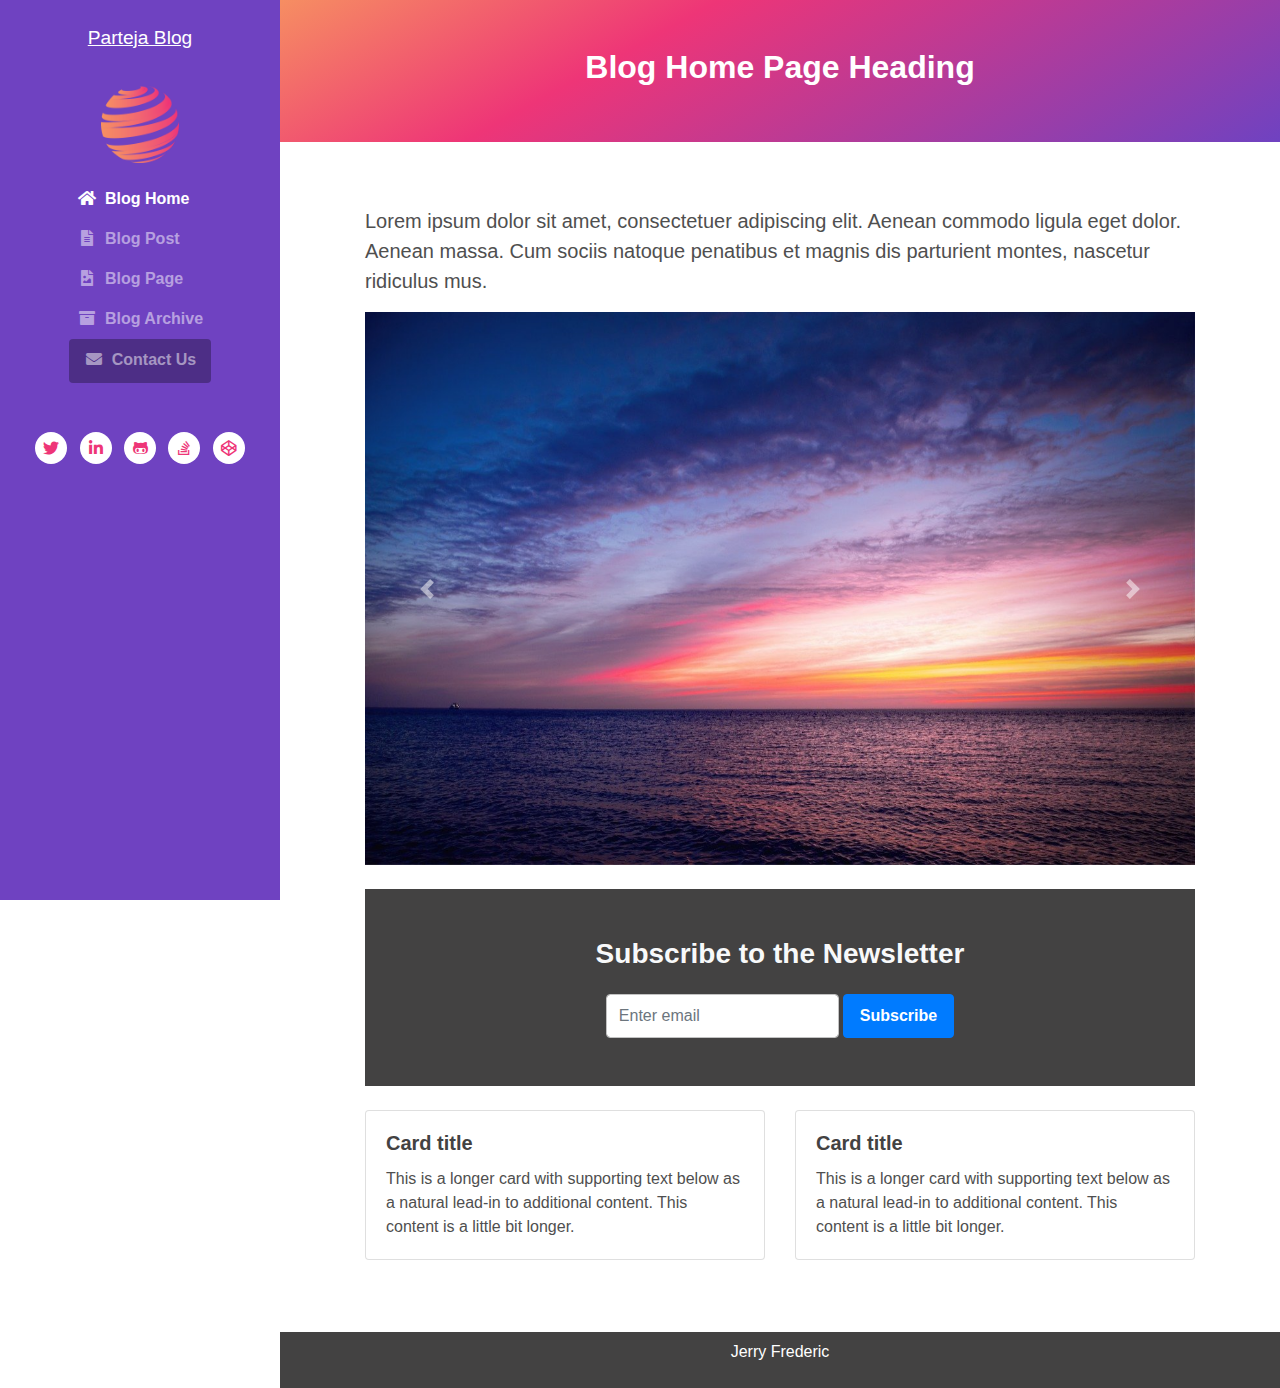
<file: Local Sites/demoparteja/app/public/wp-content/themes/partejacustomtheme/theme-template/index.html>
<!DOCTYPE html>
<html lang="en"> 
<head>
    <title>Blog Site Template</title>
    <!-- Meta -->
    <meta charset="utf-8">
    <meta http-equiv="X-UA-Compatible" content="IE=edge">
    <meta name="viewport" content="width=device-width, initial-scale=1.0">
    <meta name="description" content="Blog Site Template">
    <meta name="author" content="https://jfpl.fr">    
    <link rel="shortcut icon" href="images/logo.png"> 
    
    <!-- FontAwesome CSS-->
	<link rel="stylesheet" href="https://cdnjs.cloudflare.com/ajax/libs/font-awesome/5.13.0/css/all.min.css">
	<!-- Bootstrap CSS-->
	<link rel="stylesheet" href="https://stackpath.bootstrapcdn.com/bootstrap/4.4.1/css/bootstrap.min.css" integrity="sha384-Vkoo8x4CGsO3+Hhxv8T/Q5PaXtkKtu6ug5TOeNV6gBiFeWPGFN9MuhOf23Q9Ifjh" crossorigin="anonymous">  
	<!-- Theme CSS -->
	<link rel="stylesheet" href="css/style.css">

</head> 

<body>
    
    <header class="header text-center">	    
	    <a class="site-title pt-lg-4 mb-0" href="index.html">Parteja Blog</a>
        
	    <nav class="navbar navbar-expand-lg navbar-dark" >
           
			<button class="navbar-toggler" type="button" data-toggle="collapse" data-target="#navigation" aria-controls="navigation" aria-expanded="false" aria-label="Toggle navigation">
			<span class="navbar-toggler-icon"></span>
			</button>

			<div id="navigation" class="collapse navbar-collapse flex-column" >
				<img class="mb-3 mx-auto logo" src="images/logo.png" alt="logo" >			
				
				<ul class="navbar-nav flex-column text-sm-center text-md-left">
					<li class="nav-item active">
					    <a class="nav-link" href="index.html"><i class="fas fa-home fa-fw mr-2"></i>Blog Home <span class="sr-only">(current)</span></a>
					</li>
					<li class="nav-item">
					    <a class="nav-link" href="post.html"><i class="fas fa-file-alt fa-fw mr-2"></i>Blog Post</a>
					</li>
					<li class="nav-item">
					    <a class="nav-link" href="page.html"><i class="fas fa-file-image fa-fw mr-2"></i>Blog Page</a>
					</li>
					<li class="nav-item">
					    <a class="nav-link" href="archive.html"><i class="fas fa-archive fa-fw mr-2"></i>Blog Archive</a>
					</li>
					<li class="nav-item">
					    <a class="nav-link btn btn-primary" href="contact.html"><i class="fas fa-envelope fa-fw mr-2"></i>Contact Us</a>
					</li>
				</ul>
				<hr>
				<ul class="social-list list-inline py-3 mx-auto">
					<li class="list-inline-item"><a href="#"><i class="fab fa-twitter fa-fw"></i></a></li>
					<li class="list-inline-item"><a href="#"><i class="fab fa-linkedin-in fa-fw"></i></a></li>
					<li class="list-inline-item"><a href="#"><i class="fab fa-github-alt fa-fw"></i></a></li>
					<li class="list-inline-item"><a href="#"><i class="fab fa-stack-overflow fa-fw"></i></a></li>
					<li class="list-inline-item"><a href="#"><i class="fab fa-codepen fa-fw"></i></a></li>
				</ul>

			</div>
		</nav>
    </header>
    
    <div class="main-wrapper">
	    <header class="page-title theme-bg-light text-center gradient py-5">
			<h1 class="heading">Blog Home Page Heading</h1>
		</header>
		<article class="content px-3 py-5 p-md-5">
	    <div class='container'>
			<p class="mt-3 lead">Lorem ipsum dolor sit amet, consectetuer adipiscing elit. Aenean commodo ligula eget dolor. Aenean massa. Cum sociis natoque penatibus et magnis dis parturient montes, nascetur ridiculus mus. </p>

			<div id="carouselExampleControls" class="carousel slide" data-ride="carousel">
				<div class="carousel-inner">
				  <div class="carousel-item active">
					<img src="images/slider2.jpg" class="d-block w-100" alt="1">
				  </div>
				  <div class="carousel-item">
					<img src="images/slider1.jpg" class="d-block w-100" alt="2">
				  </div>
				  <div class="carousel-item">
					<img src="images/slider3.jpg" class="d-block w-100" alt="3">
				  </div>
				</div>
				<a class="carousel-control-prev" href="#carouselExampleControls" role="button" data-slide="prev">
				  <span class="carousel-control-prev-icon" aria-hidden="true"></span>
				  <span class="sr-only">Previous</span>
				</a>
				<a class="carousel-control-next" href="#carouselExampleControls" role="button" data-slide="next">
				  <span class="carousel-control-next-icon" aria-hidden="true"></span>
				  <span class="sr-only">Next</span>
				</a>
			  </div>
			  <section class="theme-bg-dark py-5 mt-4 text-center">
				<h3 class='text-light d-block'>Subscribe to the Newsletter</h3>
			    <form class="signup-form form-inline justify-content-center pt-3">
                    <div class="form-group">
                        <label class="sr-only" for="semail">Your email</label>
                        <input type="email" id="semail" name="semail1" class="form-control mr-md-1 semail" placeholder="Enter email">
                    </div>
                    <button type="submit" class="btn btn-primary">Subscribe</button>
                </form>
				</section>
			<div class="row row-cols-1 mt-4 row-cols-md-2">
				<div class="col mb-4">
				  <div class="card">
					<div class="card-body">
					  <h5 class="card-title">Card title</h5>
					  <p class="card-text">This is a longer card with supporting text below as a natural lead-in to additional content. This content is a little bit longer.</p>
					</div>
				  </div>
				</div>
				<div class="col mb-4">
				  <div class="card">
					<div class="card-body">
					  <h5 class="card-title">Card title</h5>
					  <p class="card-text">This is a longer card with supporting text below as a natural lead-in to additional content. This content is a little bit longer.</p>
					</div>
				  </div>
				</div>
		</div>
	    </article>
	    <footer class="footer text-center py-2 theme-bg-dark">
		   
            <p class="copyright"><a href="https://jfpl.fr">Jerry Frederic</a></p>
		   
	    </footer>
    
    </div>
    
    
    <!-- Bootstrap Javascript -->          
	<script src="https://code.jquery.com/jquery-3.4.1.slim.min.js" integrity="sha384-J6qa4849blE2+poT4WnyKhv5vZF5SrPo0iEjwBvKU7imGFAV0wwj1yYfoRSJoZ+n" crossorigin="anonymous"></script>
	<script src="https://cdn.jsdelivr.net/npm/popper.js@1.16.0/dist/umd/popper.min.js" integrity="sha384-Q6E9RHvbIyZFJoft+2mJbHaEWldlvI9IOYy5n3zV9zzTtmI3UksdQRVvoxMfooAo" crossorigin="anonymous"></script>
	<script src="https://stackpath.bootstrapcdn.com/bootstrap/4.4.1/js/bootstrap.min.js" integrity="sha384-wfSDF2E50Y2D1uUdj0O3uMBJnjuUD4Ih7YwaYd1iqfktj0Uod8GCExl3Og8ifwB6" crossorigin="anonymous"></script>
	<script src="js/main.js"></script>

</body>
</html>
</file>
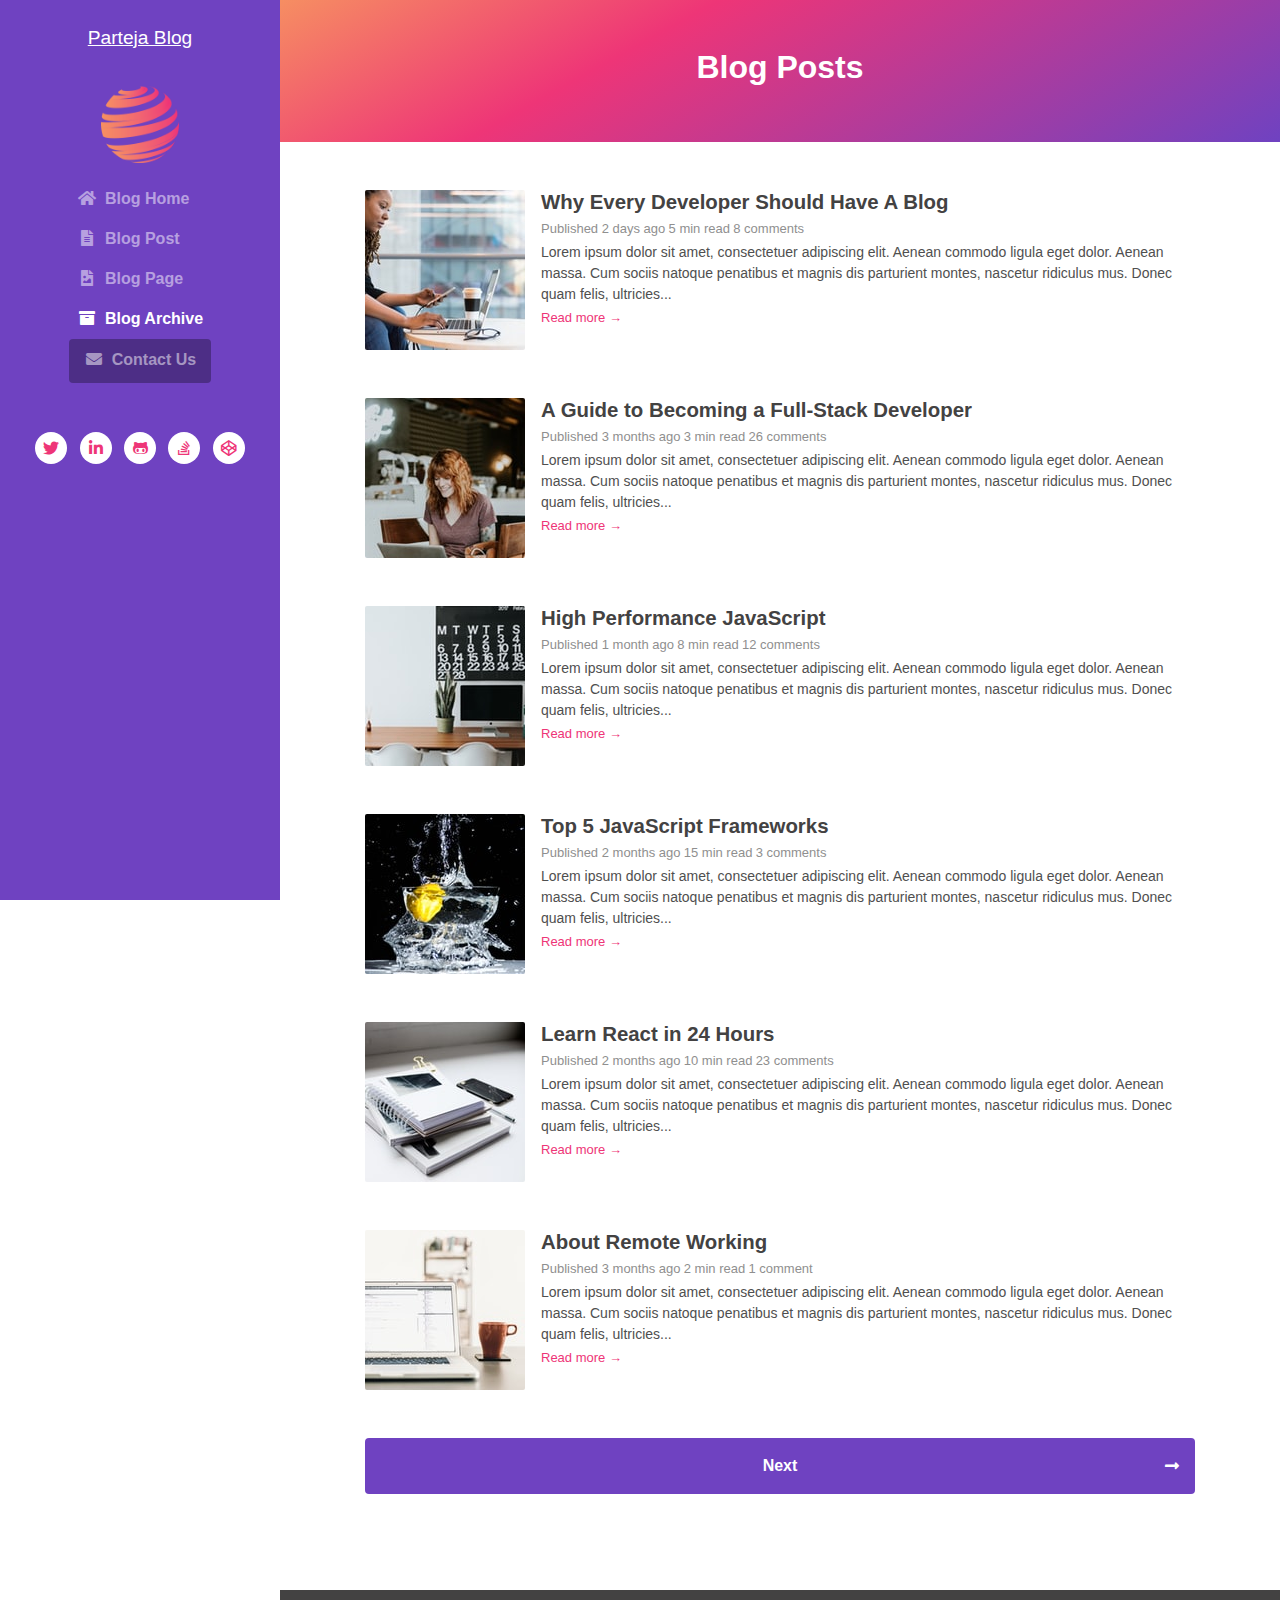
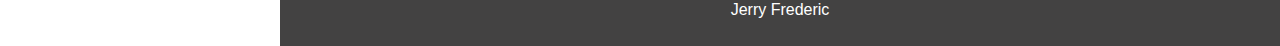
<file: Local Sites/demoparteja/app/public/wp-content/themes/partejacustomtheme/theme-template/archive.html>
<!DOCTYPE html>
<html lang="en">
  <head>
    <title>Blog Site Template</title>
    <!-- Meta -->
    <meta charset="utf-8" />
    <meta http-equiv="X-UA-Compatible" content="IE=edge" />
    <meta name="viewport" content="width=device-width, initial-scale=1.0" />
    <meta name="description" content="Blog Site Template" />
    <meta name="author" content="https://jfpl.fr" />
    <link rel="shortcut icon" href="images/logo.png" />

    <!-- FontAwesome CSS-->
    <link
      rel="stylesheet"
      href="https://cdnjs.cloudflare.com/ajax/libs/font-awesome/5.13.0/css/all.min.css"
    />
    <!-- Bootstrap CSS-->
    <link
      rel="stylesheet"
      href="https://stackpath.bootstrapcdn.com/bootstrap/4.4.1/css/bootstrap.min.css"
      integrity="sha384-Vkoo8x4CGsO3+Hhxv8T/Q5PaXtkKtu6ug5TOeNV6gBiFeWPGFN9MuhOf23Q9Ifjh"
      crossorigin="anonymous"
    />
    <!-- Theme CSS -->
    <link rel="stylesheet" href="css/style.css" />
  </head>

  <body>
    <header class="header text-center">
      <a class="site-title pt-lg-4 mb-0" href="index.html">Parteja Blog</a>

      <nav class="navbar navbar-expand-lg navbar-dark">
        <button
          class="navbar-toggler"
          type="button"
          data-toggle="collapse"
          data-target="#navigation"
          aria-controls="navigation"
          aria-expanded="false"
          aria-label="Toggle navigation"
        >
          <span class="navbar-toggler-icon"></span>
        </button>

        <div id="navigation" class="collapse navbar-collapse flex-column">
          <img class="mb-3 mx-auto logo" src="images/logo.png" alt="logo" />

          <ul class="navbar-nav flex-column text-sm-center text-md-left">
            <li class="nav-item">
              <a class="nav-link" href="index.html"
                ><i class="fas fa-home fa-fw mr-2"></i>Blog Home
                <span class="sr-only">(current)</span></a
              >
            </li>
            <li class="nav-item">
              <a class="nav-link" href="post.html"
                ><i class="fas fa-file-alt fa-fw mr-2"></i>Blog Post</a
              >
            </li>
            <li class="nav-item">
              <a class="nav-link" href="page.html"
                ><i class="fas fa-file-image fa-fw mr-2"></i>Blog Page</a
              >
            </li>
            <li class="nav-item active">
              <a class="nav-link" href="archive.html"
                ><i class="fas fa-archive fa-fw mr-2"></i>Blog Archive</a
              >
            </li>
            <li class="nav-item">
              <a class="nav-link btn btn-primary" href="contact.html"
                ><i class="fas fa-envelope fa-fw mr-2"></i>Contact Us</a
              >
            </li>
          </ul>
          <hr />
          <ul class="social-list list-inline py-3 mx-auto">
            <li class="list-inline-item">
              <a href="#"><i class="fab fa-twitter fa-fw"></i></a>
            </li>
            <li class="list-inline-item">
              <a href="#"><i class="fab fa-linkedin-in fa-fw"></i></a>
            </li>
            <li class="list-inline-item">
              <a href="#"><i class="fab fa-github-alt fa-fw"></i></a>
            </li>
            <li class="list-inline-item">
              <a href="#"><i class="fab fa-stack-overflow fa-fw"></i></a>
            </li>
            <li class="list-inline-item">
              <a href="#"><i class="fab fa-codepen fa-fw"></i></a>
            </li>
          </ul>
        </div>
      </nav>
    </header>

    <div class="main-wrapper">
      <header class="page-title theme-bg-light text-center gradient py-5">
        <h1 class="heading">Blog Posts</h1>
      </header>
      <section class="content px-3 py-5 p-md-5">
        <div class="container">
          <div class="post mb-5">
            <div class="media">
              <img
                class="mr-3 img-fluid post-thumb d-none d-md-flex"
                src="images/thumbs/1.jpg"
                alt="image"
              />
              <div class="media-body">
                <h3 class="title mb-1">
                  <a href="post.html">Why Every Developer Should Have A Blog</a>
                </h3>
                <div class="meta mb-1">
                  <span class="date">Published 2 days ago</span
                  ><span class="time">5 min read</span
                  ><span class="comment"><a href="#">8 comments</a></span>
                </div>
                <div class="intro">
                  Lorem ipsum dolor sit amet, consectetuer adipiscing elit.
                  Aenean commodo ligula eget dolor. Aenean massa. Cum sociis
                  natoque penatibus et magnis dis parturient montes, nascetur
                  ridiculus mus. Donec quam felis, ultricies...
                </div>
                <a class="more-link" href="post.html">Read more &rarr;</a>
              </div>
              <!--//media-body-->
            </div>
            <!--//media-->
          </div>
          <div class="post mb-5">
            <div class="media">
              <img
                class="mr-3 img-fluid post-thumb d-none d-md-flex"
                src="images/thumbs/2.jpg"
                alt="image"
              />
              <div class="media-body">
                <h3 class="title mb-1">
                  <a href="post.html"
                    >A Guide to Becoming a Full-Stack Developer</a
                  >
                </h3>
                <div class="meta mb-1">
                  <span class="date">Published 3 months ago</span
                  ><span class="time">3 min read</span
                  ><span class="comment"><a href="#">26 comments</a></span>
                </div>
                <div class="intro">
                  Lorem ipsum dolor sit amet, consectetuer adipiscing elit.
                  Aenean commodo ligula eget dolor. Aenean massa. Cum sociis
                  natoque penatibus et magnis dis parturient montes, nascetur
                  ridiculus mus. Donec quam felis, ultricies...
                </div>
                <a class="more-link" href="post.html">Read more &rarr;</a>
              </div>
              <!--//media-body-->
            </div>
            <!--//media-->
          </div>

          <div class="post mb-5">
            <div class="media">
              <img
                class="mr-3 img-fluid post-thumb d-none d-md-flex"
                src="images/thumbs/3.jpg"
                alt="image"
              />
              <div class="media-body">
                <h3 class="title mb-1">
                  <a href="post.html">High Performance JavaScript</a>
                </h3>
                <div class="meta mb-1">
                  <span class="date">Published 1 month ago</span
                  ><span class="time">8 min read</span
                  ><span class="comment"><a href="#">12 comments</a></span>
                </div>
                <div class="intro">
                  Lorem ipsum dolor sit amet, consectetuer adipiscing elit.
                  Aenean commodo ligula eget dolor. Aenean massa. Cum sociis
                  natoque penatibus et magnis dis parturient montes, nascetur
                  ridiculus mus. Donec quam felis, ultricies...
                </div>
                <a class="more-link" href="post.html">Read more &rarr;</a>
              </div>
              <!--//media-body-->
            </div>
            <!--//media-->
          </div>
          <div class="post mb-5">
            <div class="media">
              <img
                class="mr-3 img-fluid post-thumb d-none d-md-flex"
                src="images/thumbs/4.jpg"
                alt="image"
              />
              <div class="media-body">
                <h3 class="title mb-1">
                  <a href="post.html">Top 5 JavaScript Frameworks</a>
                </h3>
                <div class="meta mb-1">
                  <span class="date">Published 2 months ago</span
                  ><span class="time">15 min read</span
                  ><span class="comment"><a href="#">3 comments</a></span>
                </div>
                <div class="intro">
                  Lorem ipsum dolor sit amet, consectetuer adipiscing elit.
                  Aenean commodo ligula eget dolor. Aenean massa. Cum sociis
                  natoque penatibus et magnis dis parturient montes, nascetur
                  ridiculus mus. Donec quam felis, ultricies...
                </div>
                <a class="more-link" href="post.html">Read more &rarr;</a>
              </div>
              <!--//media-body-->
            </div>
            <!--//media-->
          </div>

          <div class="post mb-5">
            <div class="media">
              <img
                class="mr-3 img-fluid post-thumb d-none d-md-flex"
                src="images/thumbs/5.jpg"
                alt="image"
              />
              <div class="media-body">
                <h3 class="title mb-1">
                  <a href="post.html">Learn React in 24 Hours</a>
                </h3>
                <div class="meta mb-1">
                  <span class="date">Published 2 months ago</span
                  ><span class="time">10 min read</span
                  ><span class="comment"><a href="#">23 comments</a></span>
                </div>
                <div class="intro">
                  Lorem ipsum dolor sit amet, consectetuer adipiscing elit.
                  Aenean commodo ligula eget dolor. Aenean massa. Cum sociis
                  natoque penatibus et magnis dis parturient montes, nascetur
                  ridiculus mus. Donec quam felis, ultricies...
                </div>
                <a class="more-link" href="post.html">Read more &rarr;</a>
              </div>
              <!--//media-body-->
            </div>
            <!--//media-->
          </div>

          <div class="post">
            <div class="media">
              <img
                class="mr-3 img-fluid post-thumb d-none d-md-flex"
                src="images/thumbs/6.jpg"
                alt="image"
              />
              <div class="media-body">
                <h3 class="title mb-1">
                  <a href="post.html">About Remote Working</a>
                </h3>
                <div class="meta mb-1">
                  <span class="date">Published 3 months ago</span
                  ><span class="time">2 min read</span
                  ><span class="comment"><a href="#">1 comment</a></span>
                </div>
                <div class="intro">
                  Lorem ipsum dolor sit amet, consectetuer adipiscing elit.
                  Aenean commodo ligula eget dolor. Aenean massa. Cum sociis
                  natoque penatibus et magnis dis parturient montes, nascetur
                  ridiculus mus. Donec quam felis, ultricies...
                </div>
                <a class="more-link" href="post.html">Read more &rarr;</a>
              </div>
              <!--//media-body-->
            </div>
            <!--//media-->
          </div>

          <nav class="blog-nav nav nav-justified my-5">
            <a
              class="nav-link-prev nav-item nav-link d-none rounded-left"
              href="#"
              >Previous<i class="arrow-prev fas fa-long-arrow-alt-left"></i
            ></a>
            <a class="nav-link-next nav-item nav-link rounded" href="post.html"
              >Next<i class="arrow-next fas fa-long-arrow-alt-right"></i
            ></a>
          </nav>
        </div>
      </section>

      <footer class="footer text-center py-2 theme-bg-dark">
        <p class="copyright">
          <a href="https://jfpl.fr">Jerry Frederic</a>
        </p>
      </footer>
    </div>
    <!--//main-wrapper-->

    <!-- Bootstrap Javascript -->
    <script
      src="https://code.jquery.com/jquery-3.4.1.slim.min.js"
      integrity="sha384-J6qa4849blE2+poT4WnyKhv5vZF5SrPo0iEjwBvKU7imGFAV0wwj1yYfoRSJoZ+n"
      crossorigin="anonymous"
    ></script>
    <script
      src="https://cdn.jsdelivr.net/npm/popper.js@1.16.0/dist/umd/popper.min.js"
      integrity="sha384-Q6E9RHvbIyZFJoft+2mJbHaEWldlvI9IOYy5n3zV9zzTtmI3UksdQRVvoxMfooAo"
      crossorigin="anonymous"
    ></script>
    <script
      src="https://stackpath.bootstrapcdn.com/bootstrap/4.4.1/js/bootstrap.min.js"
      integrity="sha384-wfSDF2E50Y2D1uUdj0O3uMBJnjuUD4Ih7YwaYd1iqfktj0Uod8GCExl3Og8ifwB6"
      crossorigin="anonymous"
    ></script>
    <script src="js/main.js"></script>
  </body>
</html>
</file>
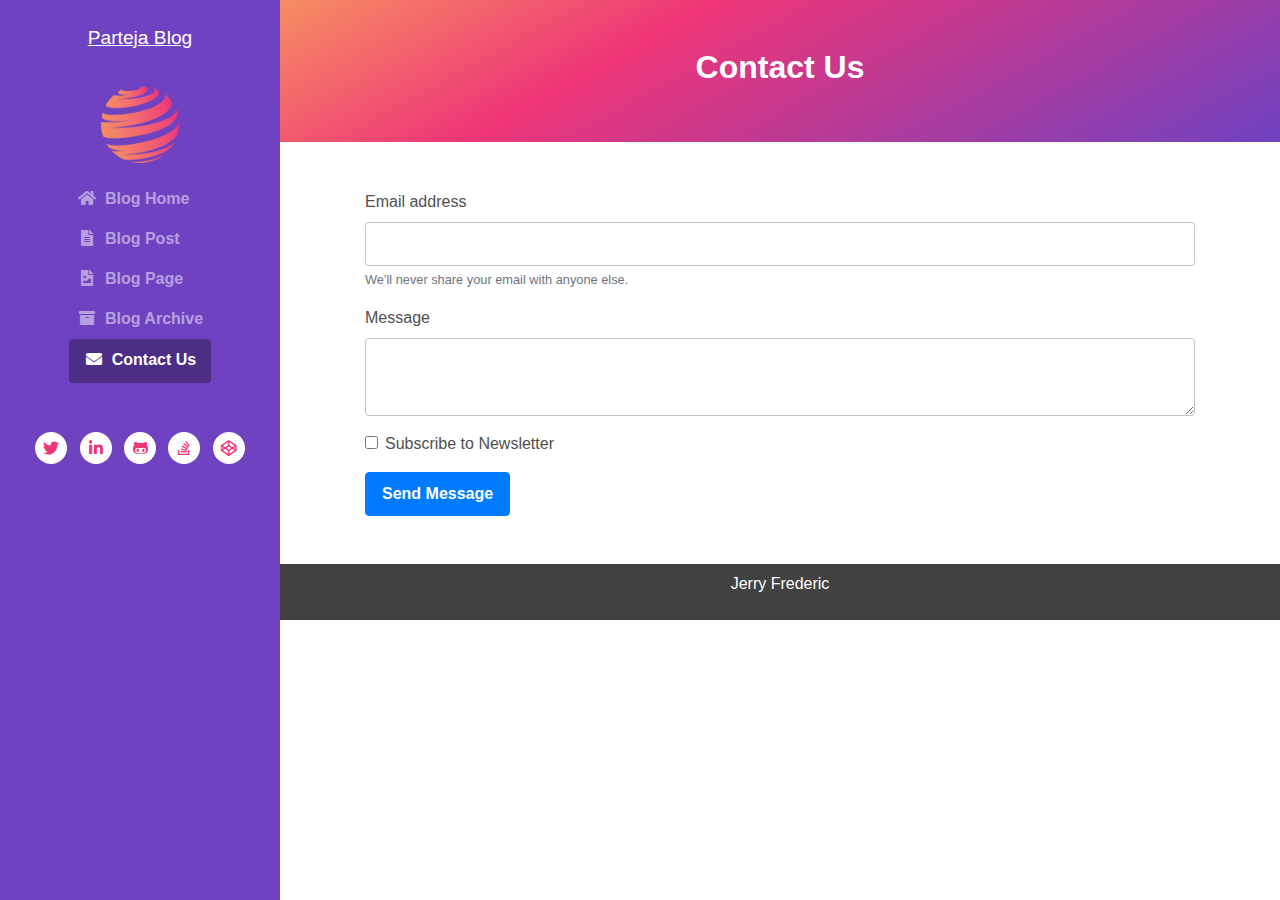
<file: Local Sites/demoparteja/app/public/wp-content/themes/partejacustomtheme/theme-template/contact.html>
<!DOCTYPE html>
<html lang="en">
  <head>
    <title>Blog Site Template</title>
    <!-- Meta -->
    <meta charset="utf-8" />
    <meta http-equiv="X-UA-Compatible" content="IE=edge" />
    <meta name="viewport" content="width=device-width, initial-scale=1.0" />
    <meta name="description" content="Blog Site Template" />
    <meta name="author" content="https://jfpl.fr" />
    <link rel="shortcut icon" href="images/logo.png" />

    <!-- FontAwesome CSS-->
    <link
      rel="stylesheet"
      href="https://cdnjs.cloudflare.com/ajax/libs/font-awesome/5.13.0/css/all.min.css"
    />
    <!-- Bootstrap CSS-->
    <link
      rel="stylesheet"
      href="https://stackpath.bootstrapcdn.com/bootstrap/4.4.1/css/bootstrap.min.css"
      integrity="sha384-Vkoo8x4CGsO3+Hhxv8T/Q5PaXtkKtu6ug5TOeNV6gBiFeWPGFN9MuhOf23Q9Ifjh"
      crossorigin="anonymous"
    />
    <!-- Theme CSS -->
    <link rel="stylesheet" href="css/style.css" />
  </head>

  <body>
    <header class="header text-center">
      <a class="site-title pt-lg-4 mb-0" href="index.html">Parteja Blog</a>

      <nav class="navbar navbar-expand-lg navbar-dark">
        <button
          class="navbar-toggler"
          type="button"
          data-toggle="collapse"
          data-target="#navigation"
          aria-controls="navigation"
          aria-expanded="false"
          aria-label="Toggle navigation"
        >
          <span class="navbar-toggler-icon"></span>
        </button>

        <div id="navigation" class="collapse navbar-collapse flex-column">
          <img class="mb-3 mx-auto logo" src="images/logo.png" alt="logo" />

          <ul class="navbar-nav flex-column text-sm-center text-md-left">
            <li class="nav-item">
              <a class="nav-link" href="index.html"
                ><i class="fas fa-home fa-fw mr-2"></i>Blog Home
                <span class="sr-only">(current)</span></a
              >
            </li>
            <li class="nav-item">
              <a class="nav-link" href="post.html"
                ><i class="fas fa-file-alt fa-fw mr-2"></i>Blog Post</a
              >
            </li>
            <li class="nav-item">
              <a class="nav-link" href="page.html"
                ><i class="fas fa-file-image fa-fw mr-2"></i>Blog Page</a
              >
            </li>
            <li class="nav-item">
              <a class="nav-link" href="archive.html"
                ><i class="fas fa-archive fa-fw mr-2"></i>Blog Archive</a
              >
            </li>
            <li class="nav-item active">
              <a class="nav-link btn btn-primary" href="contact.html"
                ><i class="fas fa-envelope fa-fw mr-2"></i>Contact Us</a
              >
            </li>
          </ul>
          <hr />
          <ul class="social-list list-inline py-3 mx-auto">
            <li class="list-inline-item">
              <a href="#"><i class="fab fa-twitter fa-fw"></i></a>
            </li>
            <li class="list-inline-item">
              <a href="#"><i class="fab fa-linkedin-in fa-fw"></i></a>
            </li>
            <li class="list-inline-item">
              <a href="#"><i class="fab fa-github-alt fa-fw"></i></a>
            </li>
            <li class="list-inline-item">
              <a href="#"><i class="fab fa-stack-overflow fa-fw"></i></a>
            </li>
            <li class="list-inline-item">
              <a href="#"><i class="fab fa-codepen fa-fw"></i></a>
            </li>
          </ul>
        </div>
      </nav>
    </header>

    <div class="main-wrapper">
      <header class="page-title theme-bg-light text-center gradient py-5">
        <h1 class="heading">Contact Us</h1>
      </header>
      <article class="about-section py-5">
        <div class="container">
          <form>
            <div class="form-group">
              <label for="exampleInputEmail1">Email address</label>
              <input
                type="email"
                class="form-control"
                id="exampleInputEmail1"
                aria-describedby="emailHelp"
              />
              <small id="emailHelp" class="form-text text-muted"
                >We'll never share your email with anyone else.</small
              >
            </div>
            <div class="form-group">
              <label for="exampleMessage">Message</label>
              <textarea class="form-control" id="exampleMessage"></textarea>
            </div>
            <div class="form-group form-check">
              <input
                type="checkbox"
                class="form-check-input"
                id="exampleCheck1"
              />
              <label class="form-check-label" for="exampleCheck1"
                >Subscribe to Newsletter</label
              >
            </div>
            <button type="submit" class="btn btn-primary">Send Message</button>
          </form>
        </div>
      </article>

      <footer class="footer text-center py-2 theme-bg-dark">
        <p class="copyright"><a href="https://jfpl.fr">Jerry Frederic</a></p>
      </footer>
    </div>
    <!--//main-wrapper-->

    <!-- Bootstrap Javascript -->
    <script
      src="https://code.jquery.com/jquery-3.4.1.slim.min.js"
      integrity="sha384-J6qa4849blE2+poT4WnyKhv5vZF5SrPo0iEjwBvKU7imGFAV0wwj1yYfoRSJoZ+n"
      crossorigin="anonymous"
    ></script>
    <script
      src="https://cdn.jsdelivr.net/npm/popper.js@1.16.0/dist/umd/popper.min.js"
      integrity="sha384-Q6E9RHvbIyZFJoft+2mJbHaEWldlvI9IOYy5n3zV9zzTtmI3UksdQRVvoxMfooAo"
      crossorigin="anonymous"
    ></script>
    <script
      src="https://stackpath.bootstrapcdn.com/bootstrap/4.4.1/js/bootstrap.min.js"
      integrity="sha384-wfSDF2E50Y2D1uUdj0O3uMBJnjuUD4Ih7YwaYd1iqfktj0Uod8GCExl3Og8ifwB6"
      crossorigin="anonymous"
    ></script>
    <script src="js/main.js"></script>
  </body>
</html>
</file>
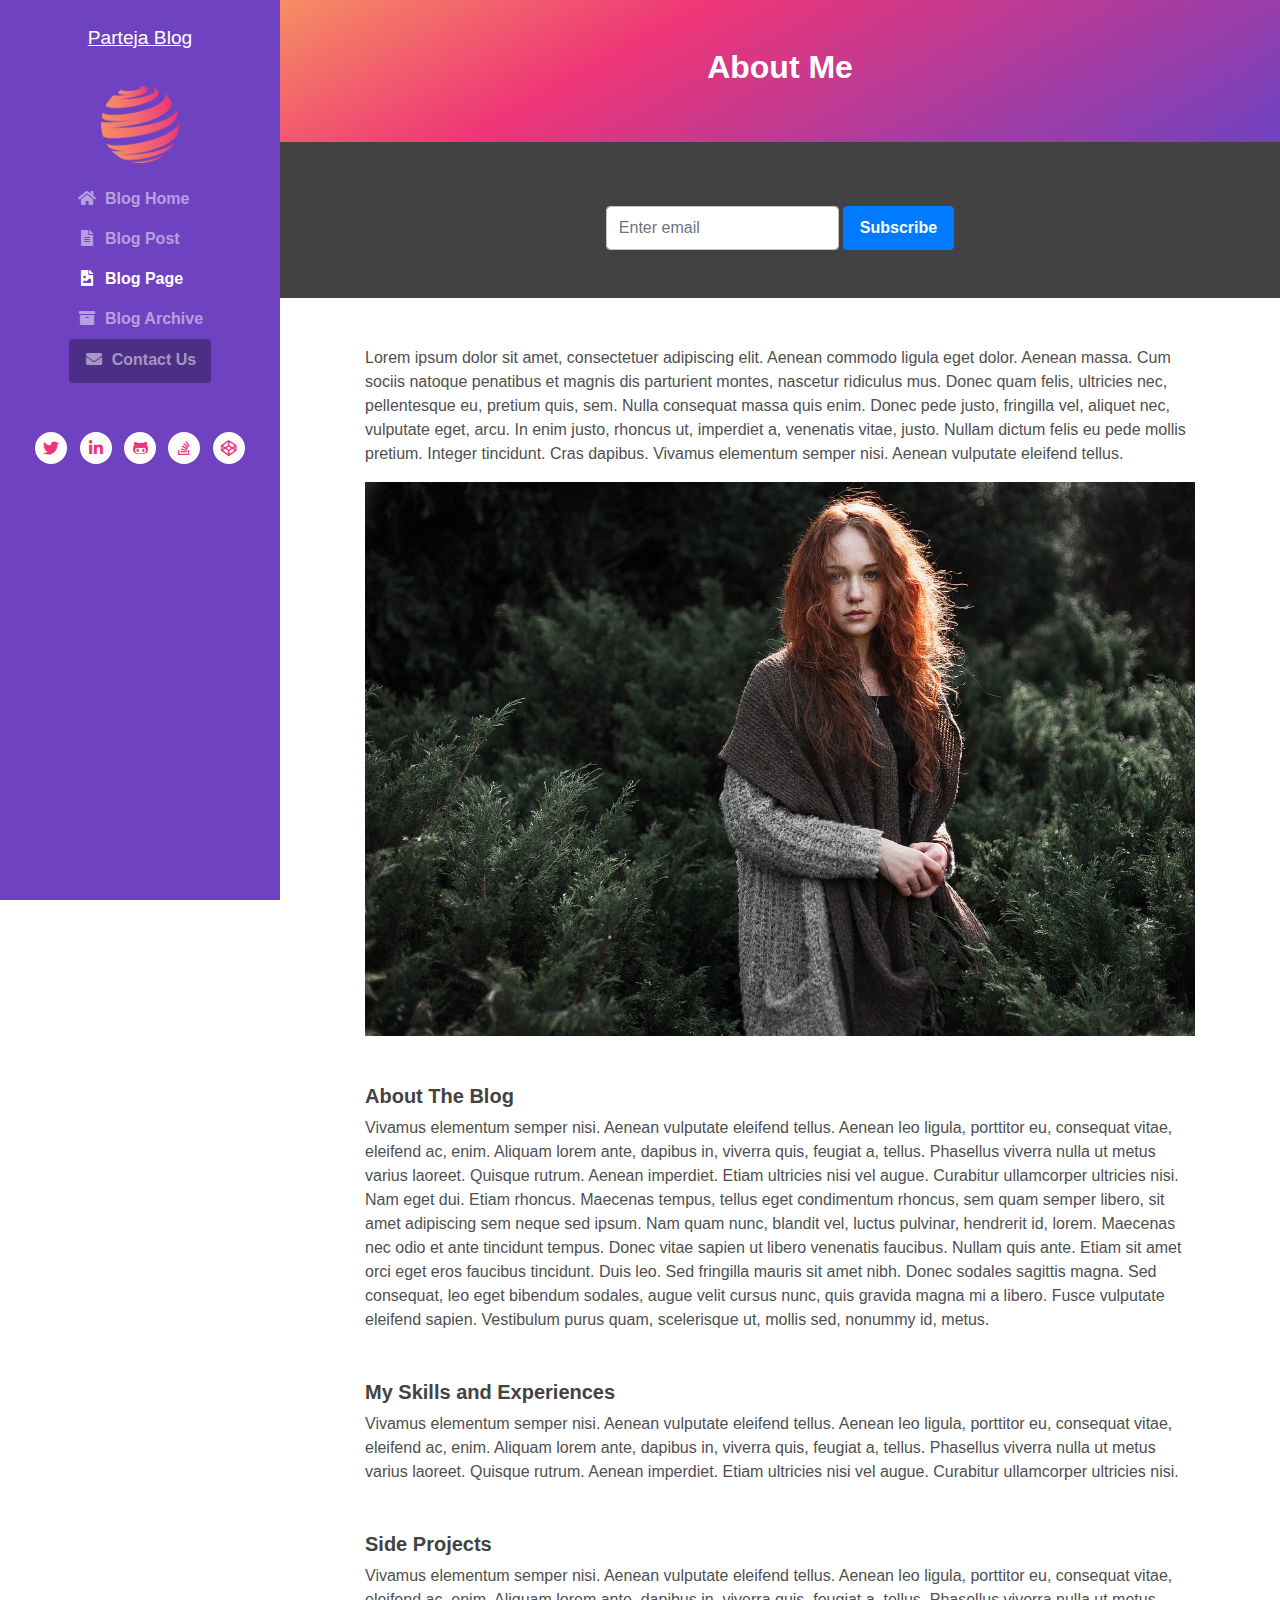
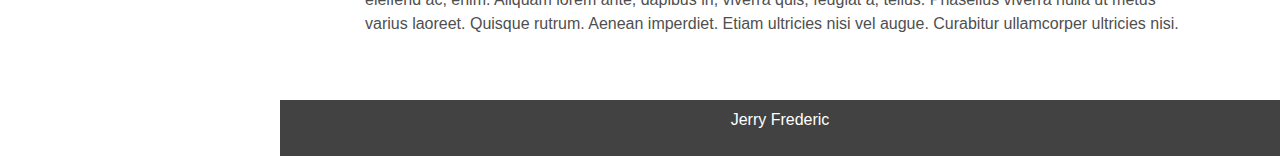
<file: Local Sites/demoparteja/app/public/wp-content/themes/partejacustomtheme/theme-template/page.html>
<!DOCTYPE html>
<html lang="en">
  <head>
    <title>Blog Site Template</title>
    <!-- Meta -->
    <meta charset="utf-8" />
    <meta http-equiv="X-UA-Compatible" content="IE=edge" />
    <meta name="viewport" content="width=device-width, initial-scale=1.0" />
    <meta name="description" content="Blog Site Template" />
    <meta name="author" content="https://jfpl.fr" />
    <link rel="shortcut icon" href="images/logo.png" />

    <!-- FontAwesome CSS-->
    <link
      rel="stylesheet"
      href="https://cdnjs.cloudflare.com/ajax/libs/font-awesome/5.13.0/css/all.min.css"
    />
    <!-- Bootstrap CSS-->
    <link
      rel="stylesheet"
      href="https://stackpath.bootstrapcdn.com/bootstrap/4.4.1/css/bootstrap.min.css"
      integrity="sha384-Vkoo8x4CGsO3+Hhxv8T/Q5PaXtkKtu6ug5TOeNV6gBiFeWPGFN9MuhOf23Q9Ifjh"
      crossorigin="anonymous"
    />
    <!-- Theme CSS -->
    <link rel="stylesheet" href="css/style.css" />
  </head>

  <body>
    <header class="header text-center">
      <a class="site-title pt-lg-4 mb-0" href="index.html">Parteja Blog</a>

      <nav class="navbar navbar-expand-lg navbar-dark">
        <button
          class="navbar-toggler"
          type="button"
          data-toggle="collapse"
          data-target="#navigation"
          aria-controls="navigation"
          aria-expanded="false"
          aria-label="Toggle navigation"
        >
          <span class="navbar-toggler-icon"></span>
        </button>

        <div id="navigation" class="collapse navbar-collapse flex-column">
          <img class="mb-3 mx-auto logo" src="images/logo.png" alt="logo" />

          <ul class="navbar-nav flex-column text-sm-center text-md-left">
            <li class="nav-item">
              <a class="nav-link" href="index.html"
                ><i class="fas fa-home fa-fw mr-2"></i>Blog Home
                <span class="sr-only">(current)</span></a
              >
            </li>
            <li class="nav-item">
              <a class="nav-link" href="post.html"
                ><i class="fas fa-file-alt fa-fw mr-2"></i>Blog Post</a
              >
            </li>
            <li class="nav-item active">
              <a class="nav-link" href="page.html"
                ><i class="fas fa-file-image fa-fw mr-2"></i>Blog Page</a
              >
            </li>
            <li class="nav-item">
              <a class="nav-link" href="archive.html"
                ><i class="fas fa-archive fa-fw mr-2"></i>Blog Archive</a
              >
            </li>
            <li class="nav-item">
              <a class="nav-link btn btn-primary" href="contact.html"
                ><i class="fas fa-envelope fa-fw mr-2"></i>Contact Us</a
              >
            </li>
          </ul>
          <hr />
          <ul class="social-list list-inline py-3 mx-auto">
            <li class="list-inline-item">
              <a href="#"><i class="fab fa-twitter fa-fw"></i></a>
            </li>
            <li class="list-inline-item">
              <a href="#"><i class="fab fa-linkedin-in fa-fw"></i></a>
            </li>
            <li class="list-inline-item">
              <a href="#"><i class="fab fa-github-alt fa-fw"></i></a>
            </li>
            <li class="list-inline-item">
              <a href="#"><i class="fab fa-stack-overflow fa-fw"></i></a>
            </li>
            <li class="list-inline-item">
              <a href="#"><i class="fab fa-codepen fa-fw"></i></a>
            </li>
          </ul>
        </div>
      </nav>
    </header>

    <div class="main-wrapper">
      <header class="page-title theme-bg-light text-center gradient py-5">
        <h1 class="heading">About Me</h1>
      </header>
      <section class="theme-bg-dark py-5 text-center text-light">
        <form class="signup-form form-inline justify-content-center pt-3">
          <div class="form-group">
            <label class="sr-only" for="semail">Your email</label>
            <input
              type="email"
              id="semail"
              name="semail1"
              class="form-control mr-md-1 semail"
              placeholder="Enter email"
            />
          </div>
          <button type="submit" class="btn btn-primary">Subscribe</button>
        </form>
      </section>
      <article class="about-section content px-3 py-5 p-md-5">
        <div class="container">
          <p>
            Lorem ipsum dolor sit amet, consectetuer adipiscing elit. Aenean
            commodo ligula eget dolor. Aenean massa. Cum sociis natoque
            penatibus et magnis dis parturient montes, nascetur ridiculus mus.
            Donec quam felis, ultricies nec, pellentesque eu, pretium quis, sem.
            Nulla consequat massa quis enim. Donec pede justo, fringilla vel,
            aliquet nec, vulputate eget, arcu. In enim justo, rhoncus ut,
            imperdiet a, venenatis vitae, justo. Nullam dictum felis eu pede
            mollis pretium. Integer tincidunt. Cras dapibus. Vivamus elementum
            semper nisi. Aenean vulputate eleifend tellus.
          </p>
          <figure>
            <img class="img-fluid" src="images/about-me.jpg" alt="image" />
          </figure>
          <h5 class="mt-5">About The Blog</h5>
          <p>
            Vivamus elementum semper nisi. Aenean vulputate eleifend tellus.
            Aenean leo ligula, porttitor eu, consequat vitae, eleifend ac, enim.
            Aliquam lorem ante, dapibus in, viverra quis, feugiat a, tellus.
            Phasellus viverra nulla ut metus varius laoreet. Quisque rutrum.
            Aenean imperdiet. Etiam ultricies nisi vel augue. Curabitur
            ullamcorper ultricies nisi. Nam eget dui. Etiam rhoncus. Maecenas
            tempus, tellus eget condimentum rhoncus, sem quam semper libero, sit
            amet adipiscing sem neque sed ipsum. Nam quam nunc, blandit vel,
            luctus pulvinar, hendrerit id, lorem. Maecenas nec odio et ante
            tincidunt tempus. Donec vitae sapien ut libero venenatis faucibus.
            Nullam quis ante. Etiam sit amet orci eget eros faucibus tincidunt.
            Duis leo. Sed fringilla mauris sit amet nibh. Donec sodales sagittis
            magna. Sed consequat, leo eget bibendum sodales, augue velit cursus
            nunc, quis gravida magna mi a libero. Fusce vulputate eleifend
            sapien. Vestibulum purus quam, scelerisque ut, mollis sed, nonummy
            id, metus.
          </p>
          <h5 class="mt-5">My Skills and Experiences</h5>
          <p>
            Vivamus elementum semper nisi. Aenean vulputate eleifend tellus.
            Aenean leo ligula, porttitor eu, consequat vitae, eleifend ac, enim.
            Aliquam lorem ante, dapibus in, viverra quis, feugiat a, tellus.
            Phasellus viverra nulla ut metus varius laoreet. Quisque rutrum.
            Aenean imperdiet. Etiam ultricies nisi vel augue. Curabitur
            ullamcorper ultricies nisi.
          </p>
          <h5 class="mt-5">Side Projects</h5>
          <p>
            Vivamus elementum semper nisi. Aenean vulputate eleifend tellus.
            Aenean leo ligula, porttitor eu, consequat vitae, eleifend ac, enim.
            Aliquam lorem ante, dapibus in, viverra quis, feugiat a, tellus.
            Phasellus viverra nulla ut metus varius laoreet. Quisque rutrum.
            Aenean imperdiet. Etiam ultricies nisi vel augue. Curabitur
            ullamcorper ultricies nisi.
          </p>
        </div>
      </article>

      <footer class="footer text-center py-2 theme-bg-dark">
        <p class="copyright"><a href="https://jfpl.fr">Jerry Frederic</a></p>
      </footer>
    </div>
    <!--//main-wrapper-->

    <!-- Bootstrap Javascript -->
    <script
      src="https://code.jquery.com/jquery-3.4.1.slim.min.js"
      integrity="sha384-J6qa4849blE2+poT4WnyKhv5vZF5SrPo0iEjwBvKU7imGFAV0wwj1yYfoRSJoZ+n"
      crossorigin="anonymous"
    ></script>
    <script
      src="https://cdn.jsdelivr.net/npm/popper.js@1.16.0/dist/umd/popper.min.js"
      integrity="sha384-Q6E9RHvbIyZFJoft+2mJbHaEWldlvI9IOYy5n3zV9zzTtmI3UksdQRVvoxMfooAo"
      crossorigin="anonymous"
    ></script>
    <script
      src="https://stackpath.bootstrapcdn.com/bootstrap/4.4.1/js/bootstrap.min.js"
      integrity="sha384-wfSDF2E50Y2D1uUdj0O3uMBJnjuUD4Ih7YwaYd1iqfktj0Uod8GCExl3Og8ifwB6"
      crossorigin="anonymous"
    ></script>
    <script src="js/main.js"></script>
  </body>
</html>
</file>
<file: Local Sites/demoparteja/app/public/wp-content/themes/partejacustomtheme/theme-template/css/style.css>
:root {
    --blue: #007bff;
    --indigo: #6610f2;
    --purple: #6f42c1;
    --pink: #ee3577;
    --red: #dc3545;
    --orange: #f68e62;
    --yellow: #ffc107;
    --green: #28a745;
    --teal: #20c997;
    --cyan: #17a2b8;
    --white: #fff;
    --gray: #767575;
    --gray-dark: #434242;
    --primary: #6f42c1;
    --secondary: #4f4f4f;
    --success: #28a745;
    --info: #17a2b8;
    --warning: #ffc107;
    --danger: #dc3545;
    --light: #c2c2c2;
    --lightgray: #eeeeee;
    --dark: #434242;
    --breakpoint-xs: 0;
    --breakpoint-sm: 576px;
    --breakpoint-md: 768px;
    --breakpoint-lg: 992px;
    --breakpoint-xl: 1200px;
    --font-family-sans-serif: -apple-system, BlinkMacSystemFont, "Segoe UI", Roboto, "Helvetica Neue", Arial, "Noto Sans", sans-serif, "Apple Color Emoji", "Segoe UI Emoji", "Segoe UI Symbol", "Noto Color Emoji";
    --font-family-monospace: SFMono-Regular, Menlo, Monaco, Consolas, "Liberation Mono", "Courier New", monospace;
    /* Font Sizes */
    --font-normal: 1em;
    --font-small: 0.8125rem;
    /* Sidebar */
    --sidebar-width: 280px;
    --content-max-width: 860px;
}

*,
*::before,
*::after {
    box-sizing: border-box
}

html {
    line-height: 1.15;
}

body {
    color: var(--secondary);
    overflow-x: hidden
}

a {
    color: var(--pink);
}

h1,
h2,
h3,
h4,
h5,
h6 {
    color: var(--gray-dark);
    font-weight: bold
}

.btn {
    font-weight: bold;
    padding: .375rem 1rem;
    height: 2.75rem;
    transition: all 0.4s ease-in-out
}


.btn:focus,
.btn.focus {
    box-shadow: none !important
}

.btn-primary {
    color: #fff
}

.form-control {
    padding-top: 0.875rem;
    padding-bottom: 0.875rem;
    height: 2.75rem;
    border-color: var(--light)
}

.theme-bg-light {
    background: var(--light) !important
}

.theme-bg-dark {
    background: var(--dark) !important
}

.header {
    position: fixed;
    left: 0;
    top: 0;
    height: 100vh;
    width: var(--sidebar-width);
    background: var(--primary);
    color: #fff
}

.header .site-title {
    color: var(--white);
    font-size: 1.2em;
    display: block;
}

.header .btn-primary {
    background: rgba(0, 0, 0, 0.3);
    border-color: transparent;
    font-size: 1rem;
    padding-top: 0.5rem
}

.header .btn-primary:hover {
    background: rgba(0, 0, 0, 0.4);
    border-color: transparent
}

.header .navbar {
    padding: 2rem 1rem
}

.header .navbar-dark .navbar-toggler {
    border: none;
    padding: .25rem .6rem
}

.header .navbar-dark .navbar-toggler:hover {
    -webkit-opacity: 1;
    -moz-opacity: 1;
    opacity: 1
}

.header .navbar-dark .navbar-toggler-icon {
    background-image: url("data:image/svg+xml;charset=utf8,%3Csvg viewBox='0 0 32 32' xmlns='http://www.w3.org/2000/svg'%3E%3Cpath stroke='rgba(256,256,256, 1)' stroke-width='3' stroke-linecap='round' stroke-miterlimit='10' d='M4 8h24M4 16h24M4 24h24'/%3E%3C/svg%3E");
}

.header .nav-item {
    font-weight: bold
}

.header .nav-item.active a {
    color: rgba(0, 0, 0, 0.5)
}

.header .nav-item.active a:hover {
    text-decoration: none
}

.header .nav-item a {
    color: rgba(255, 255, 255, 0.8)
}

.header .nav-item a:hover {
    text-decoration: underline;
    color: rgba(0, 0, 0, 0.6)
}

.logo {
    width: 78px;
}

.social-list a {
    width: 32px;
    height: 32px;
    padding-top: 5px;
    display: inline-block;
    text-align: center;
    border-radius: 50%;
    transition: all 0.2s ease-in-out;
    background-color: #fff
}

.social-list a:hover {
    color: var(--secondary);
    background-color: rgba(255, 255, 255, 0.8)
}

.main-wrapper {
    margin-left: var(--sidebar-width);
    background: #fff;
}

.main-wrapper .container {
    max-width: var(--content-max-width);
}

.page-title {
    position: sticky;
    top: 0;
    z-index: 9999;
    transition: all .2s;
}

.sticky {
    padding: 1em 0 !important;
}

.page-title .heading {
    font-size: 2rem;
    font-weight: bold;
    color: white;
}

.footer {
    color: rgba(255, 255, 255, 0.7)
}

.footer a {
    color: #fff
}

.gradient {
    background: rgb(43, 43, 43);
    background: linear-gradient(151deg, var(--orange) 0%, var(--pink) 35%, var(--primary) 100%) !important;
}

.content .post .title {
    font-size: 1.275rem
}

.content .post .title a {
    color: var(--gray-dark)
}

.content .post .title a:hover {
    color: var(--gray-dark)
}

.content .post .post-thumb {
    max-width: 160px;
    border-radius: 2px
}

.content .post .intro {
    font-size: 0.875rem
}

.content .post .more-link {
    font-size: var(--font-small);
}

.meta {
    color: #8f8f8f;
    font-size: var(--font-small);
}

.meta span {
    display: inline-block;
    margin-right: .25em;
}

.meta span a {
    color: #8f8f8f
}

.meta span.tag {
    background-color: var(--lightgray);
    padding: 0 .5em;
    border-radius: 5px;
}

.meta span a:hover {
    color: var(--secondary)
}



.meta span:last-child:after {
    display: none
}

.blog-nav a {
    background: var(--primary);
    color: #fff;
    font-size: 1rem;
    padding: 1rem;
    font-weight: bold;
    position: relative
}

.blog-nav a:hover {
    background: var(--secondary);
}

.blog-nav .nav-link-prev {
    border-right: 1px solid var(--secondary);
}

.blog-nav .arrow-prev {
    position: absolute;
    left: 1rem;
    top: 1.25rem;
    color: #fff
}

.blog-nav .arrow-next {
    position: absolute;
    right: 1rem;
    top: 1.25rem;
    color: #fff
}

.content .title {
    font-weight: bold;
    font-size: 2rem
}

.content .content-body p,
.content .content-body li {
    font-size: 1.125rem;
    line-height: 1.6
}

.content .content-body h1 {
    font-size: 2.125rem
}

.content .content-body h2 {
    font-size: 2rem
}

.content .content-body h3 {
    font-size: 1.75rem
}

.content .content-body h4 {
    font-size: 1.5rem
}

.content .content-body h5 {
    font-size: 1.25rem
}

.content .content-body h6 {
    font-size: 1.125rem
}

.content .image-caption {
    color: #8f8f8f;
    font-size: 0.875rem
}

.content .image-caption a {
    color: #8f8f8f;
    text-decoration: underline
}

.content .image-caption a:hover {
    color: var(--secondary)
}

.content .blockquote {
    font-family: Georgia, "Times New Roman", Times, serif;
    border-left: 2px solid var(--gray-dark);
    font-size: 1.5rem
}

.content .blockquote p {
    font-size: 1.5rem
}

@media (prefers-reduced-motion: reduce) {
    .social-list a {
        transition: none
    }

    .btn {
        transition: none
    }
}

@media (min-width: 768px) {}

@media (max-width: 991.98px) {
    .page-title {
        position: static;
    }

    .header {
        position: sticky;
        width: inherit;
        height: auto
    }

    .header .site-title {
        width: 100%;
        position: absolute;
        left: 0;
        top: 1.2rem;
        color: var(--white);
        font-size: 1.5em;
        display: block;
    }

    .header .btn-primary {
        width: 100%
    }

    .header .navbar {
        padding: 1rem
    }

    .main-wrapper {
        margin-left: 0
    }
}

@media (max-width: 767.98px) {}



/* -------------------------------------------------------------------------- */
/*	12. Comments
/* -------------------------------------------------------------------------- */


/* Comment Headers ----------------------------- */

.comments-wrapper {
    margin-top: 3rem;
}

.comment-reply-title {
    margin: 0 0 4rem 0;
    text-align: center;
}


/* Comment Item ----------------------------- */

/* COMMENT HEADER */

.comments .comment,
.comments .pingback,
.comments .trackback,
.comments .review {
    padding-top: 3.5rem;
}

div.comment:first-of-type {
    margin-top: 3.5rem;
    padding-top: 0;
}

.comments .comments-header+div {
    margin-top: 0;
    padding-top: 0;
}

.comment-body {
    position: relative;
}

.comment .comment {
    padding-left: 5%;
}

.comment-meta {
    line-height: 1.1;
    margin-bottom: 0;
    min-height: 5rem;
    padding-left: 5rem;
    position: relative;
}

.hide-avatars .comment-meta {
    min-height: 0;
    padding-left: 0;
}

.comment-meta a {
    color: inherit;
}

.comment-author {
    font-size: 1.8rem;
    font-weight: 700;
    letter-spacing: -0.027777778em;
}

.comment-author a {
    text-decoration: underline;
}

.comment-author a:hover,
.comment-author a:focus {
    text-decoration: none;
}

.comment-meta .avatar {
    height: 4rem;
    position: absolute;
    left: 0;
    top: 0;
    width: 4rem;
}

.comment-author .url {
    text-decoration: underline;
}

.comment-metadata {
    color: var(--gray);
    font-size: var(--font-small);
    font-weight: 500;
    margin-top: 0.6rem;
}

.comment-metadata a {
    text-decoration: none;
}

.comment-metadata a:focus,
.comment-metadata a:hover {
    text-decoration: underline;
}


/* COMMENT CONTENT */

.comment-content.entry-content>*:not(.alignwide):not(.alignfull):not(.alignleft):not(.alignright):not(.is-style-wide) {
    width: 100%;
    background-color: var(--lightgray);
    padding: .5em;
}

.comment-content.entry-content .alignleft {

    /*rtl:ignore*/
    margin-left: 0;
}

.comment-content.entry-content .alignright {

    /*rtl:ignore*/
    margin-right: 0;
}

/* COMMENT FOOTER */

.comment-footer-meta {
    align-items: center;
    display: flex;
    flex-wrap: wrap;
    font-size: var(--font-small);
    font-weight: 600;
    justify-content: flex-start;
    letter-spacing: 0.030833333em;
    line-height: 1;
    margin: 1.5rem 0 -1rem -1.5rem;
    text-transform: uppercase;
}

.comment-footer-meta>* {
    margin: 0 0 1rem 1.5rem;
}

.comment-reply-link {
    background-color: var(--primary);
    border-radius: 2px;
    color: #fff;
    display: block;
    padding: 0.7rem;
}

.bypostauthor .comment-footer-meta .by-post-author {
    display: block;
}

.comment-footer-meta a {
    text-decoration: none;
}

.comment-footer-meta a:focus,
.comment-footer-meta a:hover {
    text-decoration: underline;
}


/* Pingbacks & Trackbacks ------------------------- */

.pingback .comment-meta,
.trackback .comment-meta {
    padding-left: 0;
}


/* Comments Pagination ---------------------------- */

.comments-pagination {
    display: flex;
    flex-wrap: wrap;
    justify-content: space-between;
    margin-top: 6rem;
    text-align: center;
}

.comments-pagination.only-next {
    justify-content: flex-end;
}

.comments-pagination .page-numbers {
    display: none;
    text-decoration: none;
}

.comments-pagination .page-numbers:focus,
.comments-pagination .page-numbers:hover {
    text-decoration: underline;
}

.comments-pagination .prev,
.comments-pagination .next {
    display: block;
}

.comments-pagination .prev {
    left: 0;
}

.comments-pagination .next {
    right: 0;
    text-align: right;
}


/* Comment Respond ---------------------------- */

.comment-respond::after {
    clear: both;
    content: "";
    display: block;
}

.comment-respond .comment-notes,
.comment-respond .logged-in-as {
    color: #6d6d6d;
    font-size: 1.6rem;
    line-height: 1.4;
    margin: -3rem 0 4rem 0;
    text-align: center;
}

.comment-respond .comment-notes a,
.comment-respond .logged-in-as a {
    color: inherit;
    text-decoration: none;
}

.comment-respond .comment-notes a:focus,
.comment-respond .comment-notes a:hover,
.comment-respond .logged-in-as a:focus,
.comment-respond .logged-in-as a:hover {
    text-decoration: underline;
}

.comment-respond p {
    line-height: 1.1;
    margin-bottom: 2rem;
    margin-left: auto;
    margin-right: auto;
}

.comment-respond p:not(.comment-notes) {
    max-width: 58rem;
}

.comment-form-cookies-consent {
    align-items: baseline;
    display: flex;
}

.comment-respond>p:last-of-type {
    margin-bottom: 0;
}

.comment-respond label {
    display: block;
}

.comment-respond input[type="checkbox"]+label {
    font-size: 1.5rem;
    line-height: 1.25;
}

.comment-respond input[type="text"],
.comment-respond input[type="email"],
.comment-respond textarea {
    margin-bottom: 0;
}

.comment-respond textarea {
    height: 15rem;
}

.comment-respond #submit {
    display: block;
}

.comment-respond .comments-closed {
    text-align: center;
}


/* Reply Respond ---------------------------- */

.comments .comment-respond {
    padding: 3rem 0 0;
}

.comments .comment-respond .comment-reply-title,
.comments .comment-respond .comment-notes,
.comments .comment-respond .logged-in-as {
    text-align: left;
}

.comment-reply-title small {
    display: block;
    font-size: 1.6rem;
    font-weight: 600;
    letter-spacing: -0.0277em;
    margin: 0.5rem 0 0 0;
    white-space: nowrap;
}

.comment-reply-title small a {
    text-decoration: none;
}

.comment-reply-title small a:focus,
.comment-reply-title small a:hover {
    text-decoration: underline;
}
</file>
